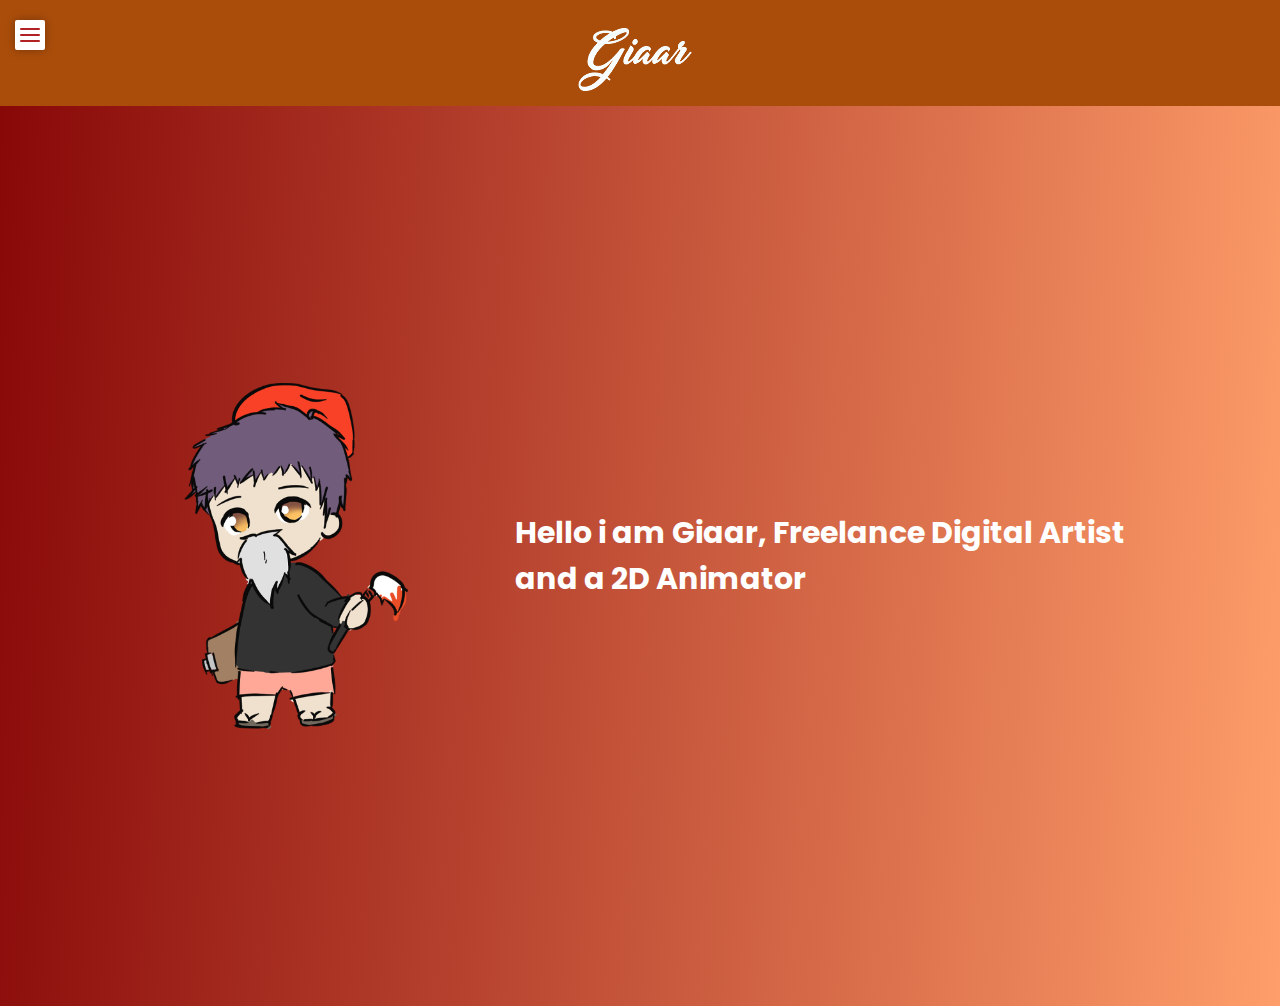
<file: index.html>
<!DOCTYPE html>
<html lang="en">
<head>
    <meta charset="UTF-8">
    <meta name="viewport" content="width=device-width, initial-scale=1.0">
    <link rel="stylesheet" href="style.css">
    <title>Document</title>
    <link rel="preconnect" href="https://fonts.googleapis.com">
<link rel="preconnect" href="https://fonts.gstatic.com" crossorigin>
<link href="https://fonts.googleapis.com/css2?family=Poppins:ital,wght@0,100;0,200;0,300;0,400;0,500;0,600;0,700;0,800;0,900;1,100;1,200;1,300;1,400;1,500;1,600;1,700;1,800;1,900&display=swap" rel="stylesheet">
<style>
    *{
        margin: 0;
        padding: 0;
        box-sizing: border-box;
        font-family: 'Poppins', sans-serif;
    }
    body{
        background-color: aliceblue;
    }
    .slide{
        height: 100%;
        width: 180px;
        position: absolute;
        background-color: #fff;
        transition: 0.5s ease;
        transform: translateX(-180px);
    }
    
    h1{
        color: orangered;
        font-weight: 800;
        text-align: right;
        padding: 10px 0;
        padding-right: 30px;
        pointer-events: none;
    }
    ul li {
        list-style: none;
    }
    ul li a{
        color: firebrick;
        font-weight: 500;
        padding: 5px 0;
        display: block;
        text-transform: capitalize;
        text-decoration: none;
        transition: 0.2s ease-out;
    }
    ul li a i{
        width: 40px;
        text-align: center;
    }
    input{
        display: none;
        visibility: hidden;
  
    }
    .toggle{
        position: absolute;
        height: 30px;
        width: 30px;
        top: 20px;
        left:15px;
        z-index: 1;
        cursor: pointer;
        border-radius: 2px;
        background-color: #fff;
        box-shadow: 0 0 10px rgba(0,0,0,0.3);
    }
    .toggle .common{
        position: absolute;
        height: 2px;
        width: 20px;
        background-color: firebrick;
        border-radius: 50px;
        transition: 0.3s ease;
    }
    .toggle .top_line{
        top: 30%;
        left: 50%;
        transform: translate(-50%,-50%);
    }
    .toggle .middle_line{
        top: 50%;
        left: 50%;
        transform: translate(-50%,-50%);
    }
    .toggle .bottom_line{
        top: 70%;
        left: 50%;
        transform: translate(-50%,-50%);
    }
    input:checked ~ .toggle .top_line{
        left: 2px;
        top: 14px;
        width: 25px;
        transform: rotate(45deg);
    }
    input:checked ~ .toggle .middle_line{
        opacity: 0;
        transform: translateX(20px);
    }
    input:checked ~ .toggle .bottom_line{
        left: 2px;
        top: 14px;
        width: 25px;
        transform: rotate(-45deg);
    }
    input:checked ~ .slide{
        transform: translateX(0);
        box-shadow:  0 0 15px rgba(0,0,0,0.5);
    }
    .navbar{
        padding: 0 10px;
        display: flex;
        align-items: center;
        justify-content: center;
        object-fit: cover;
        background-color: rgb(170, 77, 11);
     
    }
    a :hover{
            background-color: firebrick;
            color: #fff;
    }
    </style>
</head>
<body>
    <label>
        <nav class="navbar">
            <img src="images/Giaar.png" alt="">
        </nav>
        <input type="checkbox">
        <div class="toggle">
            <span class="top_line common"></span>
            <span class="middle_line common"></span>
            <span class="bottom_line common"></span>
        </div>
        <div class = "slide">
            <h1>MENU</h1>
            <ul>
                <li><a href="index.html">Home</a></li>
                <li><a href="gallery.html">Gallery</a></li>
                <li><a href="Commission.html">Commission</a></li>
                <li><a href="ABOUT US.html">About Us</a></li>
                <li><a href="Service.html">Services</a></li>
            </ul>

        </div>
    </label>

  
    <div class="container">
        <div class="slides slide1">
            <img src="images/chibipaint.png" alt="">
            <h2>Hello i am Giaar, Freelance Digital Artist and a 2D Animator</h2>
        </div>
        <div class="slides slide2" style="color: #fff;">
           
            <h2>I mainly draw fictional characters like anime but i don't draw nsfw stuff. 
                My Hubby is watching anime and reading mangas and manhwas. I also love music, especially when i am drawing,
                it helps me a lot. </h2>
                <img src="images/chibidraw.png" alt="">
        </div>
        <div class="slides slide3">
            <img src="images/chibi1.png" alt="">
            <h2>I'm looking for clients right now and am willing to commission. My gallery contains my artwork for you to view. Please feel free to commission me if you enjoy my artwork!</h2>
        </div>
    </div>
</body>
</html>
</file>
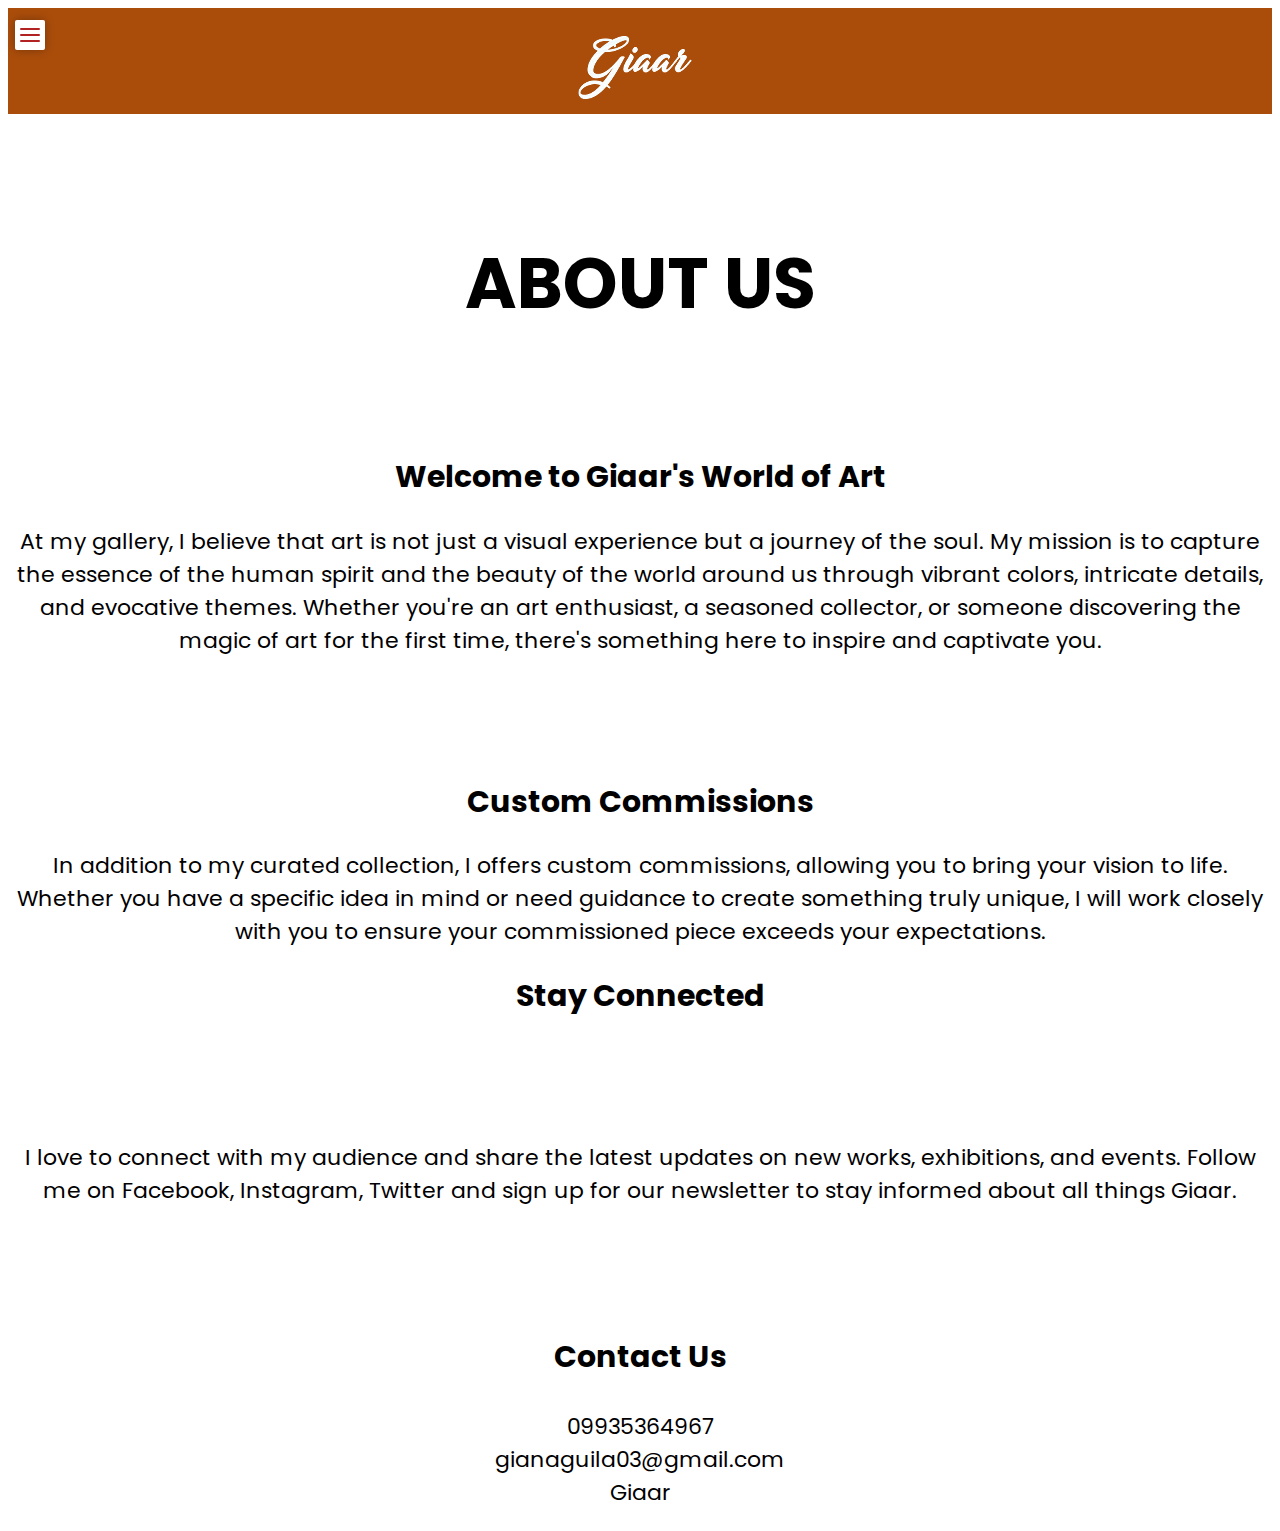
<file: ABOUT US.html>
<!DOCTYPE html>
<html lang="en">
<head>
    <meta charset="UTF-8">
    <meta name="viewport" content="width=device-width, initial-scale=1.0">
    <title>Document</title>
    <link rel="preconnect" href="https://fonts.googleapis.com">
<link rel="preconnect" href="https://fonts.gstatic.com" crossorigin>
<link href="https://fonts.googleapis.com/css2?family=Poppins:ital,wght@0,100;0,200;0,300;0,400;0,500;0,600;0,700;0,800;0,900;1,100;1,200;1,300;1,400;1,500;1,600;1,700;1,800;1,900&display=swap" rel="stylesheet">
<style>
    yle>
    *{
        margin: 0;
        padding: 0;
        box-sizing: border-box;
        font-family: 'Poppins', sans-serif;
    }
    body{
        background-color: white;
    }
    .slide{
        height: 100%;
        width: 180px;
        position: absolute;
        background-color: #fff;
        transition: 0.5s ease;
        transform: translateX(-180px);
    }
    
    h1{
        color: orangered;
        font-weight: 800;
        text-align: right;
        padding: 10px 0;
        padding-right: 30px;
        pointer-events: none;
    }
    ul li {
        list-style: none;
    }
    ul li a{
        color: firebrick;
        font-weight: 500;
        padding: 5px 0;
        display: block;
        text-transform: capitalize;
        text-decoration: none;
        transition: 0.2s ease-out;
    }
    ul li a i{
        width: 40px;
        text-align: center;
    }
    input{
        display: none;
        visibility: hidden;
  
    }
    .toggle{
        position: absolute;
        height: 30px;
        width: 30px;
        top: 20px;
        left:15px;
        z-index: 1;
        cursor: pointer;
        border-radius: 2px;
        background-color: #fff;
        box-shadow: 0 0 10px rgba(0,0,0,0.3);
    }
    .toggle .common{
        position: absolute;
        height: 2px;
        width: 20px;
        background-color: firebrick;
        border-radius: 50px;
        transition: 0.3s ease;
    }
    .toggle .top_line{
        top: 30%;
        left: 50%;
        transform: translate(-50%,-50%);
    }
    .toggle .middle_line{
        top: 50%;
        left: 50%;
        transform: translate(-50%,-50%);
    }
    .toggle .bottom_line{
        top: 70%;
        left: 50%;
        transform: translate(-50%,-50%);
    }
    input:checked ~ .toggle .top_line{
        left: 2px;
        top: 14px;
        width: 25px;
        transform: rotate(45deg);
    }
    input:checked ~ .toggle .middle_line{
        opacity: 0;
        transform: translateX(20px);
    }
    input:checked ~ .toggle .bottom_line{
        left: 2px;
        top: 14px;
        width: 25px;
        transform: rotate(-45deg);
    }
    input:checked ~ .slide{
        transform: translateX(0);
        box-shadow:  0 0 15px rgba(0,0,0,0.5);
    }
    .navbar{
        padding: 0 10px;
        display: flex;
        align-items: center;
        justify-content: center;
        object-fit: cover;
        background-color: rgb(170, 77, 11);
     
    }
    a :hover{
            background-color: firebrick;
            color: #fff;
    }

    body{
        font-family: 'Poppins', sans-serif;
    }
    h5{
      text-align: center;
        font-size: 70px;
    }
    h2{
        text-align: center;
        font-size: 30px;
    }
    p{
        text-align: center;
        font-size: 22px;
    }
    h3{
        text-align: center;
        font-size: 30px;
    }
</style>
</head>
<body>
    <label>
        <nav class="navbar">
            <img src="images/Giaar.png" alt="">
        </nav>
        <input type="checkbox">
        <div class="toggle">
            <span class="top_line common"></span>
            <span class="middle_line common"></span>
            <span class="bottom_line common"></span>
        </div>
        <div class = "slide">
            <h1>MENU</h1>
            <ul>
                <li><a href="index.html">Home</a></li>
                <li><a href="gallery.html">Gallery</a></li>
                <li><a href="Commission.html">Commission</a></li>
                <li><a href="ABOUT US.html">About Us</a></li>
                <li><a href="Service.html">Services</a></li>
            </ul>

        </div>
    </label>

    <h5>ABOUT US</h5>
    <h2>Welcome to Giaar's World of Art</h2>
    <p>
        At my gallery, I believe that art is not just a visual experience but a journey of the soul. My mission is to capture the essence of the 
        human spirit and the beauty of the world around us through vibrant colors, intricate details, and evocative themes. Whether you're an art enthusiast, 
        a seasoned collector, or someone discovering the magic of art for the first time, there's something here to inspire and captivate you.
    </p>
    <br>
    <br>
    <br>
    <h2>Custom Commissions</h2>
    <p>In addition to my curated collection, I offers custom commissions, allowing you to bring your vision to life.
        Whether you have a specific idea in mind or need guidance to create something truly unique, 
        I will work closely with you to ensure your commissioned piece exceeds your expectations.</p>
    <h2>Stay Connected</h2>
    <br>
    <br>
    <br>
    <p> I love to connect with my audience and share the latest updates on new works, exhibitions, and events. 
        Follow me on Facebook, Instagram, Twitter and sign up for our newsletter to stay informed about all things Giaar.</p>
        <br>
        <br>
        <br>
        <h3>Contact Us</h3>
        <p>09935364967 <br>gianaguila03@gmail.com <br>Giaar</p>
</body>
</html>
</file>
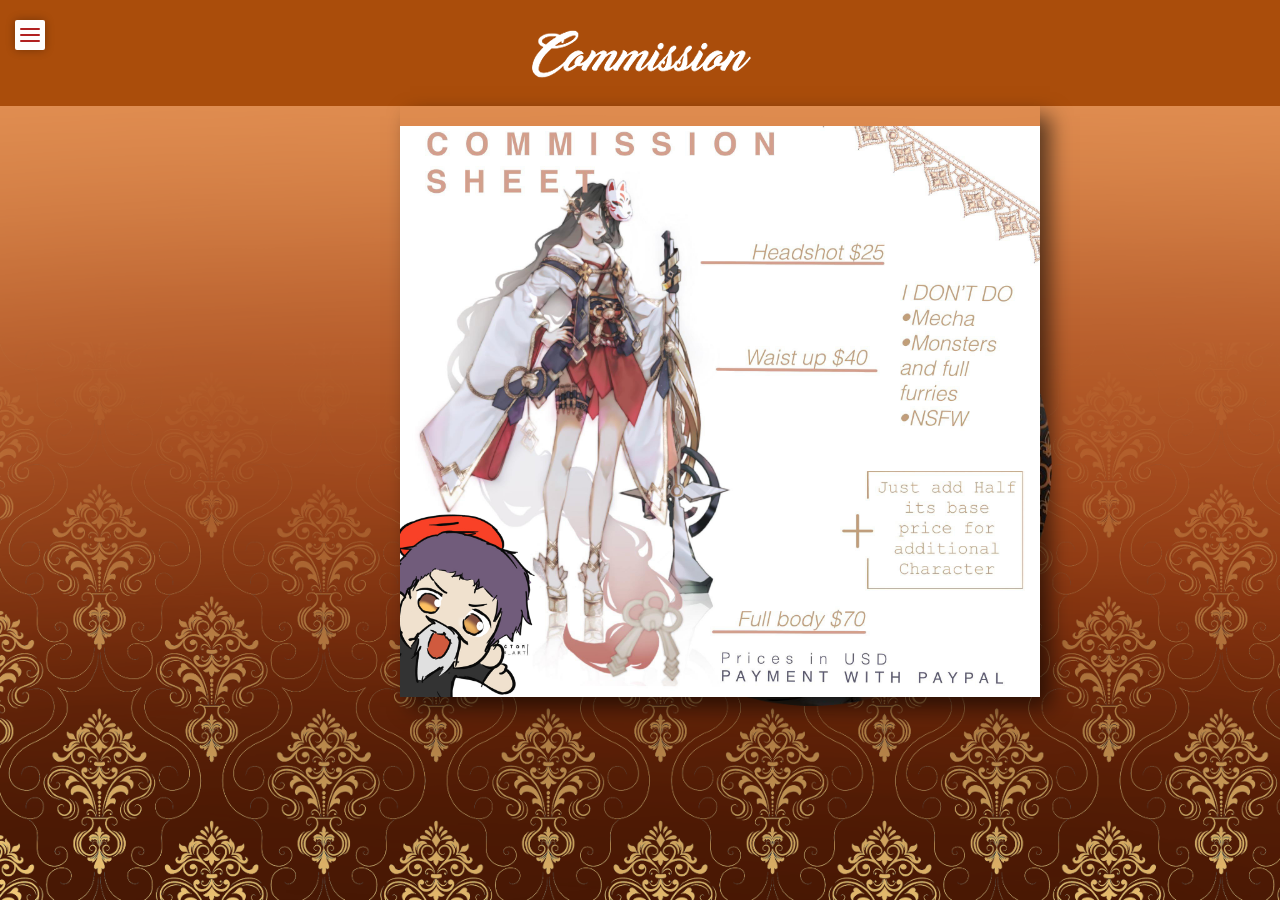
<file: Commission.html>
<!DOCTYPE html>
<html lang="en">
<head>
    <meta charset="UTF-8">
    <meta name="viewport" content="width=device-width, initial-scale=1.0">
    <title>Document</title>
    <link rel="stylesheet" href="commission.css">
    <link rel="preconnect" href="https://fonts.googleapis.com">
<link rel="preconnect" href="https://fonts.gstatic.com" crossorigin>
<link href="https://fonts.googleapis.com/css2?family=Poppins:ital,wght@0,100;0,200;0,300;0,400;0,500;0,600;0,700;0,800;0,900;1,100;1,200;1,300;1,400;1,500;1,600;1,700;1,800;1,900&display=swap" rel="stylesheet">

    <style>
    *{
        margin: 0;
        padding: 0;
        box-sizing: border-box;
        font-family: 'Poppins', sans-serif;
    }
    body{
        background-color: aliceblue;
    }
    .slide{
        height: 100%;
        width: 180px;
        position: absolute;
        background-color: #fff;
        transition: 0.5s ease;
        transform: translateX(-180px);
    }
    
    h1{
        color: orangered;
        font-weight: 800;
        text-align: right;
        padding: 10px 0;
        padding-right: 30px;
        pointer-events: none;
    }
    ul li {
        list-style: none;
    }
    ul li a{
        color: firebrick;
        font-weight: 500;
        padding: 5px 0;
        display: block;
        text-transform: capitalize;
        text-decoration: none;
        transition: 0.2s ease-out;
    }
    ul li a i{
        width: 40px;
        text-align: center;
    }
    input{
        display: none;
        visibility: hidden;
  
    }
    .toggle{
        position: absolute;
        height: 30px;
        width: 30px;
        top: 20px;
        left:15px;
        z-index: 1;
        cursor: pointer;
        border-radius: 2px;
        background-color: #fff;
        box-shadow: 0 0 10px rgba(0,0,0,0.3);
    }
    .toggle .common{
        position: absolute;
        height: 2px;
        width: 20px;
        background-color: firebrick;
        border-radius: 50px;
        transition: 0.3s ease;
    }
    .toggle .top_line{
        top: 30%;
        left: 50%;
        transform: translate(-50%,-50%);
    }
    .toggle .middle_line{
        top: 50%;
        left: 50%;
        transform: translate(-50%,-50%);
    }
    .toggle .bottom_line{
        top: 70%;
        left: 50%;
        transform: translate(-50%,-50%);
    }
    input:checked ~ .toggle .top_line{
        left: 2px;
        top: 14px;
        width: 25px;
        transform: rotate(45deg);
    }
    input:checked ~ .toggle .middle_line{
        opacity: 0;
        transform: translateX(20px);
    }
    input:checked ~ .toggle .bottom_line{
        left: 2px;
        top: 14px;
        width: 25px;
        transform: rotate(-45deg);
    }
    input:checked ~ .slide{
        transform: translateX(0);
        box-shadow:  0 0 15px rgba(0,0,0,0.5);
    }
    .navbar{
        padding: 0 10px;
        display: flex;
        align-items: center;
        justify-content: center;
        object-fit: cover;
        background-color: rgb(170, 77, 11);
     
    }
    a :hover{
            background-color: firebrick;
            color: #fff;
    }
    </style>
</head>
<body>
    <label>
        <nav class="navbar">
            <img src="images/Commission.png" alt="">
        </nav>
        <input type="checkbox">
        <div class="toggle">
            <span class="top_line common"></span>
            <span class="middle_line common"></span>
            <span class="bottom_line common"></span>
        </div>
        <div class = "slide">
            <h1>MENU</h1>
            <ul>
                <li><a href="index.html">Home</a></li>
                <li><a href="gallery.html">Gallery</a></li>
                <li><a href="Commission.html">Commission</a></li>
                <li><a href="ABOUT US.html">About Us</a></li>
                <li><a href="Service.html">Services</a></li>
            </ul>

        </div>
    </label>
    <img src="images/comm sheet.jpg" class="commissionsheet">
</body>
</html>
</file>
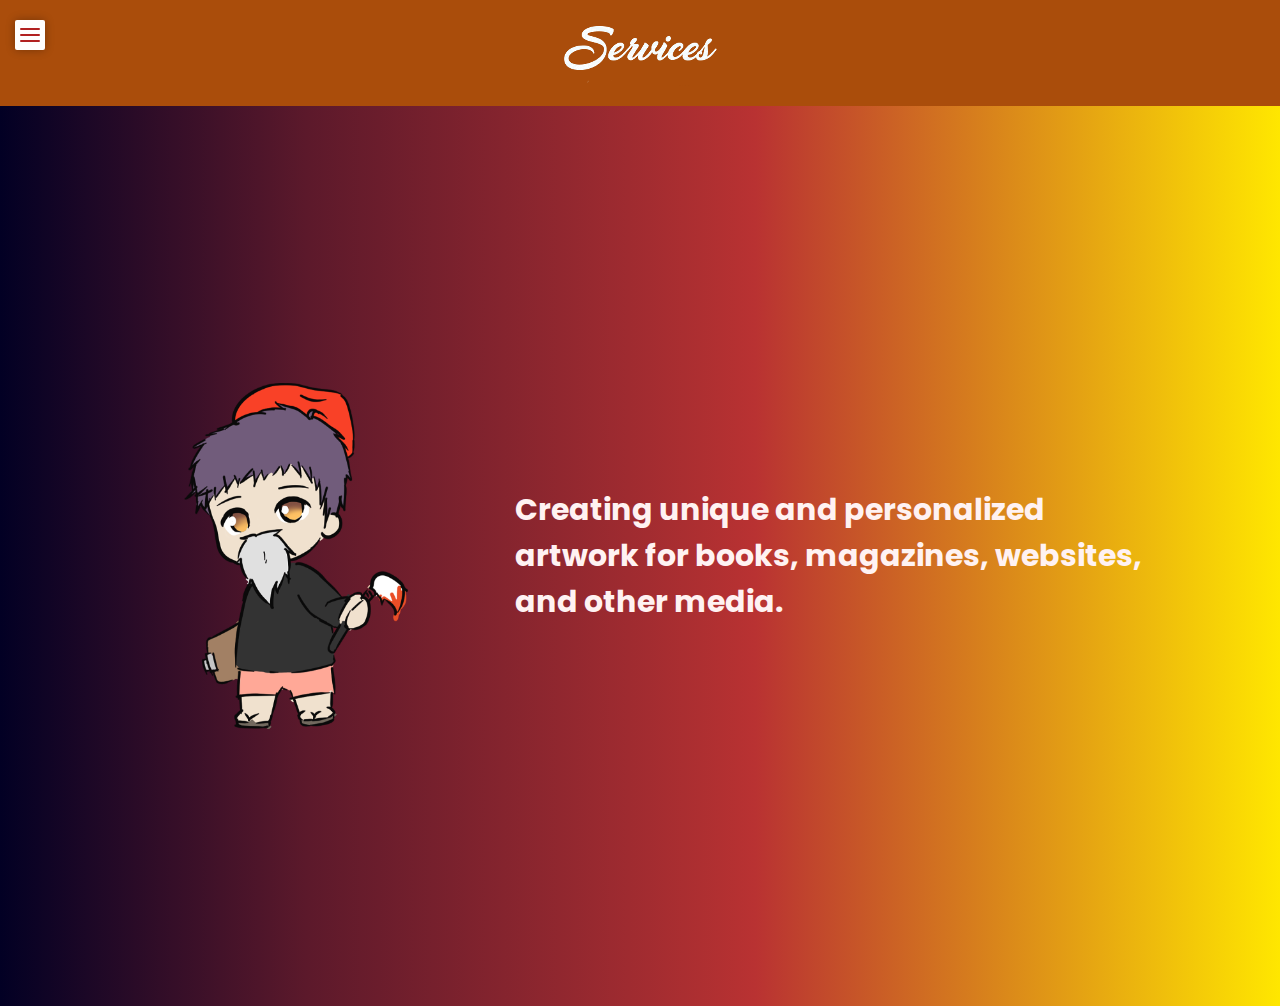
<file: Service.html>
<!DOCTYPE html>
<html lang="en">
<head>
    <meta charset="UTF-8">
    <meta name="viewport" content="width=device-width, initial-scale=1.0">
    <link rel="stylesheet" href="servicecss.css">
    <title>Document</title>
    <link rel="preconnect" href="https://fonts.googleapis.com">
<link rel="preconnect" href="https://fonts.gstatic.com" crossorigin>
<link href="https://fonts.googleapis.com/css2?family=Poppins:ital,wght@0,100;0,200;0,300;0,400;0,500;0,600;0,700;0,800;0,900;1,100;1,200;1,300;1,400;1,500;1,600;1,700;1,800;1,900&display=swap" rel="stylesheet">
<style>
    *{
        margin: 0;
        padding: 0;
        box-sizing: border-box;
        font-family: 'Poppins', sans-serif;
    }
    body{
        background-color: aliceblue;
    }
    .slide{
        height: 100%;
        width: 180px;
        position: absolute;
        background-color: #fff;
        transition: 0.5s ease;
        transform: translateX(-180px);
    }
    
    h1{
        color: orangered;
        font-weight: 800;
        text-align: right;
        padding: 10px 0;
        padding-right: 30px;
        pointer-events: none;
    }
    ul li {
        list-style: none;
    }
    ul li a{
        color: firebrick;
        font-weight: 500;
        padding: 5px 0;
        display: block;
        text-transform: capitalize;
        text-decoration: none;
        transition: 0.2s ease-out;
    }
    ul li a i{
        width: 40px;
        text-align: center;
    }
    input{
        display: none;
        visibility: hidden;

    }
    .toggle{
        position: absolute;
        height: 30px;
        width: 30px;
        top: 20px;
        left:15px;
        z-index: 1;
        cursor: pointer;
        border-radius: 2px;
        background-color: #fff;
        box-shadow: 0 0 10px rgba(0,0,0,0.3);
    }
    .toggle .common{
        position: absolute;
        height: 2px;
        width: 20px;
        background-color: firebrick;
        border-radius: 50px;
        transition: 0.3s ease;
    }
    .toggle .top_line{
        top: 30%;
        left: 50%;
        transform: translate(-50%,-50%);
    }
    .toggle .middle_line{
        top: 50%;
        left: 50%;
        transform: translate(-50%,-50%);
    }
    .toggle .bottom_line{
        top: 70%;
        left: 50%;
        transform: translate(-50%,-50%);
    }
    input:checked ~ .toggle .top_line{
        left: 2px;
        top: 14px;
        width: 25px;
        transform: rotate(45deg);
    }
    input:checked ~ .toggle .middle_line{
        opacity: 0;
        transform: translateX(20px);
    }
    input:checked ~ .toggle .bottom_line{
        left: 2px;
        top: 14px;
        width: 25px;
        transform: rotate(-45deg);
    }
    input:checked ~ .slide{
        transform: translateX(0);
        box-shadow:  0 0 15px rgba(0,0,0,0.5);
    }
    .navbar{
        padding: 0 10px;
        display: flex;
        align-items: center;
        justify-content: center;
        object-fit: cover;
        background-color: rgb(170, 77, 11);
     
    }
    </style>
    </head>
    <body>
        <label>
            <nav class="navbar">
                <img src="images/services.png" alt="">
            </nav>
            <input type="checkbox">
            <div class="toggle">
                <span class="top_line common"></span>
                <span class="middle_line common"></span>
                <span class="bottom_line common"></span>
            </div>
            <div class = "slide">
                <h1>MENU</h1>
                <ul>
                    <li><a href="index.html">Home</a></li>
                    <li><a href="gallery.html">Gallery</a></li>
                    <li><a href="Commission.html">Commission</a></li>
                    <li><a href="ABOUT US.html">About Us</a></li>
                    <li><a href="Service.html">Services</a></li>
                </ul>
    
            </div>
        </label>
       
    <div class="container">
        <div class="slides slide1">
            <img src="images/chibipaint.png" alt="">
            <h2>Creating unique and personalized artwork for books, magazines, websites, and other media.</h2>
        </div>
        <div class="slides slide2">
            <h2> Designing logos, brand identities, marketing materials, and other visual content to enhance your brand’s image and message. </h2>
            <img src="images/chibidraw.png" alt="">
        </div>
        <div class="slides slide3">
            <img src="images/chibi1.png" alt="">
            <h2> Producing detailed and vibrant digital paintings for personal or commercial use, including concept art, character design, and backgrounds.
            </h2>
        </div>
        <div class="slides slide4">
            <h2> Crafting detailed 3D models and realistic renderings for various applications, including product design, animation, and virtual reality.
            </h2>
            <img src="images/chibipaint.png" alt="">
        </div>
        <div class="slides slide5">
            <img src="images/chibidraw.png" alt="">
            <h2> Developing visual concepts for films, games, and other media, helping to bring creative visions to life..
            </h2>
        </div>
        <div class="slides slide6">
            
            <h2>Enhancing or altering images to create stunning visual effects or correct imperfections.
            </h2>
            <img src="images/chibi1.png" alt="">
        </div>
        <div class="slides slide7">
            <img src="images/chibipaint.png" alt="">
            <h2>Creating bespoke pieces of art based on specific client requests, perfect for gifts, personal collections, or unique décor.
            </h2>
        </div>
        <div class="slides slide8">
            
            <h2>Producing animations ranging from simple GIFs to complex short films, ideal for advertisements, explainer videos, and entertainment.
            </h2>
            <img src="images/chibidraw.png" alt="">
        </div>
    </div>
</body>
</html>
</file>
<file: style.css>
@import url('https://fonts.googleapis.com/css2?family=Poppins:ital,wght@0,100;0,200;0,300;0,400;0,500;0,600;0,700;0,800;0,900;1,100;1,200;1,300;1,400;1,500;1,600;1,700;1,800;1,900&display=swap');

*{
    margin: 0;
    padding: 0;
    font-family: 'Poppins', sans-serif;
    box-sizing: border-box;
}
.container{
    width: 100%;
    height: 100vh;
    overflow-y: scroll;
    scroll-snap-type: y mandatory ;
}
.slides{
    width: 100%;
    height: 100vh;
    display: flex;
    align-items: center;
    justify-content: center;
    gap: 50px;
    color: rgb(255, 255, 255);
    scroll-snap-align: start;
}  
.slides img{
    width: 350px;
}
.slides h2{
    font-size: 30px;
    font-weight: 650;
    max-width: 650px;
}
img{
    
    background-size: cover;
    background-position: center;
}

.slide1{
    background: linear-gradient(454deg,#880808, #ff9e6a );

}
.slide2{
    background: linear-gradient(260deg,#880808, #ff9e6a );
    
}
.slide3{
    background: linear-gradient(454deg,#880808, #ff9e6a );
}
</file>
<file: commission.css>
*{
    margin: 0;
    padding: 0;
}
body{
    background-image: url(images/bg.png);
    background-repeat: no-repeat;
    background-attachment: fixed;
    background-size: cover;
}
.commissionsheet{
    width: 50vw;
   margin-left: 400px;
   padding-top: 20px;
   object-position: center;
   object-fit: cover;
   box-shadow: 10px 10px 20px rgba(0, 0, 0, 0.6);
   

}
</file>
<file: servicecss.css>
@import url('https://fonts.googleapis.com/css2?family=Poppins:ital,wght@0,100;0,200;0,300;0,400;0,500;0,600;0,700;0,800;0,900;1,100;1,200;1,300;1,400;1,500;1,600;1,700;1,800;1,900&display=swap');

*{
    margin: 0;
    padding: 0;
    font-family: 'Poppins', sans-serif;
    box-sizing: border-box;
}
.container{
    width: 100%;
    height: 100vh;
    overflow-y: scroll;
    scroll-snap-type: y mandatory ;
}
.slides{
    width: 100%;
    height: 100vh;
    display: flex;
    align-items: center;
    justify-content: center;
    gap: 50px;
    color: rgb(255, 242, 242);
    scroll-snap-align: start;
}  
.slides img{
    width: 350px;
}
.slides h2{
    font-size: 30px;
    font-weight: 650;
    max-width: 650px;
}
img{
    
    background-size: cover;
    background-position: center;
}

.slide1{
    background: rgb(2,0,36);
    background: linear-gradient(90deg, rgba(2,0,36,1) 0%, rgba(92,25,43,1) 24%, rgba(185,50,50,1) 59%, rgba(255,231,0,1) 100%);
}
.slide2{
    background: rgb(2,0,36);
    background: linear-gradient(260deg, rgba(2,0,36,1) 0%, rgba(92,25,43,1) 24%, rgba(185,50,50,1) 59%, rgba(255,231,0,1) 100%);
    
}
.slide3{
    background: rgb(2,0,36);
    background: linear-gradient(90deg, rgba(2,0,36,1) 0%, rgba(92,25,43,1) 24%, rgba(185,50,50,1) 59%, rgba(255,231,0,1) 100%);
}
.slide4{
    background: rgb(2,0,36);
    background: linear-gradient(260deg, rgba(2,0,36,1) 0%, rgba(92,25,43,1) 24%, rgba(185,50,50,1) 59%, rgba(255,231,0,1) 100%);
}
.slide5{
    background: rgb(2,0,36);
    background: linear-gradient(90deg, rgba(2,0,36,1) 0%, rgba(92,25,43,1) 24%, rgba(185,50,50,1) 59%, rgba(255,231,0,1) 100%);
}
.slide6{
    background: rgb(2,0,36);
    background: linear-gradient(260deg, rgba(2,0,36,1) 0%, rgba(92,25,43,1) 24%, rgba(185,50,50,1) 59%, rgba(255,231,0,1) 100%);
}
.slide7{
    background: rgb(2,0,36);
    background: linear-gradient(90deg, rgba(2,0,36,1) 0%, rgba(92,25,43,1) 24%, rgba(185,50,50,1) 59%, rgba(255,231,0,1) 100%);
}
.slide8{
    background: rgb(2,0,36);
    background: linear-gradient(260deg, rgba(2,0,36,1) 0%, rgba(92,25,43,1) 24%, rgba(185,50,50,1) 59%, rgba(255,231,0,1) 100%);
}
</file>
